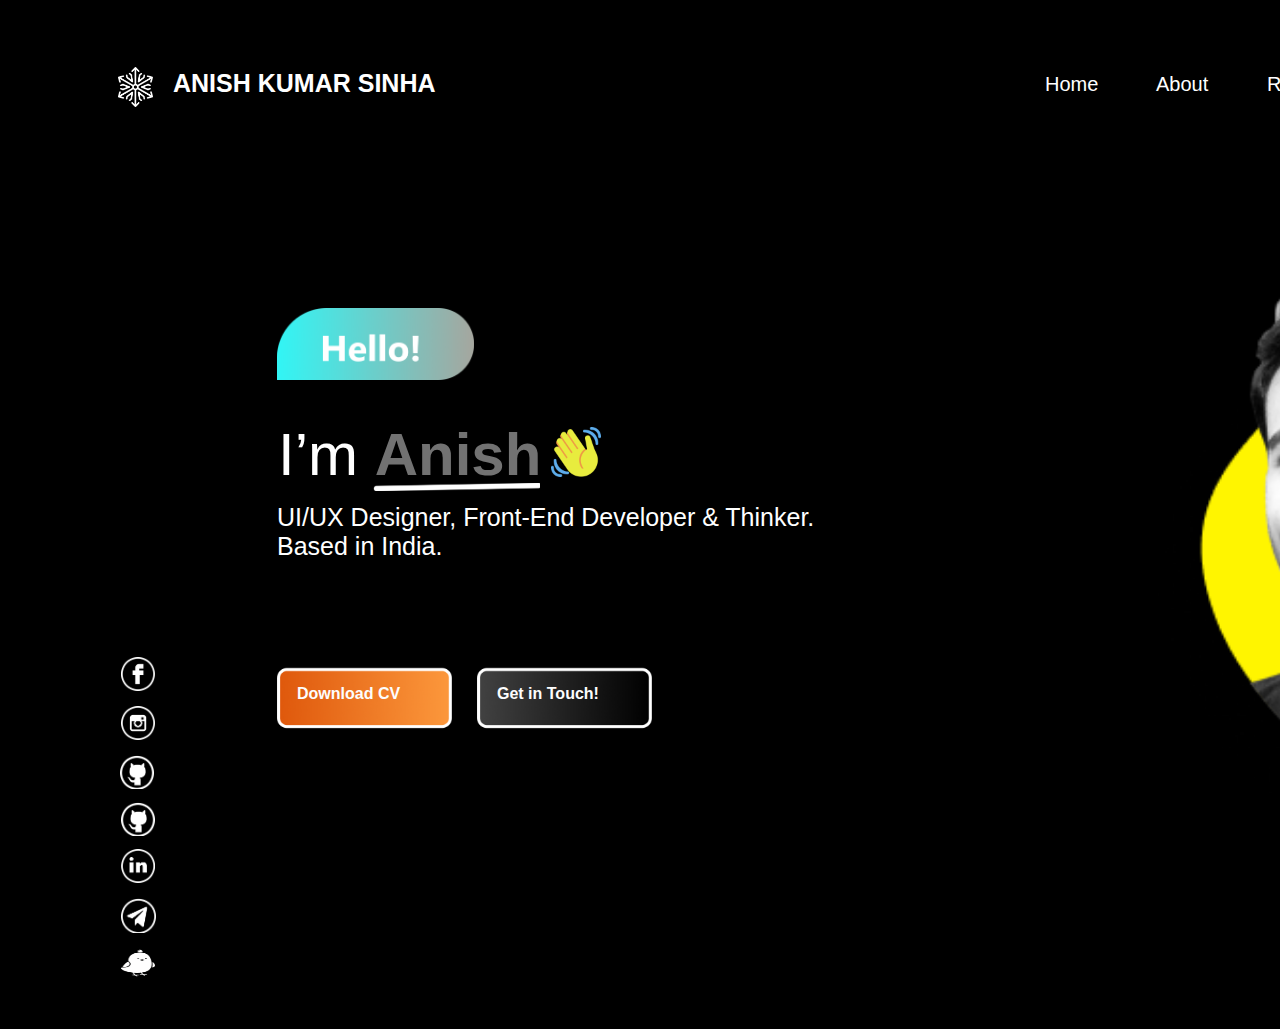
<file: index.html>
<!DOCTYPE html>
<html>
  <head>
    <meta charset="utf-8" />
    <meta name="viewport" content="width=device-width, initial-scale=1.0">
    <link rel="stylesheet" href="style.css" />
  </head>
  <body>
    <div class="home-light">
      <div class="div">
        <div class="hello">
          <div class="overlap-group"><div class="text-wrapper"></div></div>
        </div>
        <div class="tag-line">
          <p class="UI-UX-designer-front">UI/UX Designer, Front-End Developer &amp; Thinker.<br/>Based in India.</p>
        </div>

        <div class="navbar">
          <div class="text-wrapper-2">ANISH KUMAR SINHA</div>
          <div class="text-wrapper-4"><a style="text-decoration: none; color:white;" href="index.html">Home</a></div>
          <div class="text-wrapper-3"><a style="text-decoration: none; color:white;" href="about.html">About</a></div>
          <div class="text-wrapper-5"><a style="text-decoration: none; color:white;" href="index.html">Resume</a></div>
          <div class="text-wrapper-6"><a style="text-decoration: none; color:white;" href="index.html">Project</a></div>
          <div class="text-wrapper-7"><a style="text-decoration: none; color:white;" href="index.html">Skills</a></div>
          <div class="text-wrapper-8"><a style="text-decoration: none; color:white;" href="index.html">Contact</a></div>
          <img class="logo" src="img/logo.png"/>
          <img class="moon" src="img/moon.png"/>
        </div>

        <div class="socials-links">
          <img class="telegram" src="img/telegram.png"/>
          <img class="facebook" src="img/facebook.png"/>
          <img class="instagram" src="img/instagram.png"/>
          <img class="twitter" src="img/twitter.png"/>
          <img class="git-hub" src="img/git-hub.png"/>
          <img class="linked-in" src="img/linked-in.png"/>
          <img class="koo" src="img/koo.png"/>
        </div>

        <div class="overlap">
          <div class="email">
            <div class="text-wrapper-9">sinhaanishkumar@outlook.com</div>
            <img class="small-line" src="img/small-line.png" />
          </div>
          <div class="image">
            <div class="overlap-2">
              <img class="hero-background" src="img/hero-background.png" />
              <img class="hero-image" src="img/hero-image.png" />
            </div>
          </div>
        </div>
        <div class="anish-wave">
          <div class="overlap-3">
            <img class="underline" src="img/underline.png" />
            <p class="i-m-anish">
              <span class="span">I’m</span>
              <!-- <span class="text-wrapper-10">&nbsp;</span> -->
              <span class="text-wrapper-11">Anish</span>
            </p>
          </div>
          <img class="wave" src="img/wave.png"/>
        </div>
        <div class="buttons">
          <div class="overlap-4">
            <img class="CV-button" src="img/CV-button.png"/>
            <div class="text-wrapper-12">Download CV</div>
            <img class="touch-button" src="img/touch-button.png"/>
            <div class="text-wrapper-13">Get in Touch!</div>
          </div>
        </div>
      </div>
    </div>

  </body>
</html>
</file>
<file: style.css>
body{
  background-color: #000000;
}

.home-light {
  background-color: #ffffff;
  display:flex;
  flex-direction: row;
  justify-content:center;
  width: 100%;
}

.home-light .div {
  background-color: #ffffff;
  width:100%;
  height:100%;
  position: relative;
}

.home-light .hello {
  position: absolute;
  width: 199px;
  height: 72px;
  top: 300px;
  left: 269px;
}

.home-light .overlap-group {
  position: relative;
  width: 197px;
  height: 72px;
  background-image: url(./img/message-box.png);
  background-size: 100% 100%;
}

.home-light .text-wrapper {
  position: absolute;
  width: 111px;
  top: 19px;
  left: 44px;
  font-family: "Segoe UI-Bold", Helvetica;
  font-weight: 600;
  color: #ffffff;
  font-size: 36px;
  letter-spacing: 0;
  line-height: normal;
}

.home-light .tag-line {
  position: absolute;
  width: 626px;
  height: 77px;
  top: 470px;
  left: 269px;
}

.home-light .UI-UX-designer-front {
  position: absolute;
  width: 624px;
  top: 0;
  left: 0;
  font-family: "Segoe UI-Light", Helvetica;
  font-weight: 300;
  color: #ffffff;
  font-size: 25px;
  letter-spacing: 0;
  line-height: normal;
}

.home-light .navbar {
  position: absolute;
  top: 59px;
  left: 110px;

}

.home-light .text-wrapper-2 {
  position: absolute;
  width: 265px;
  top: 2px;
  left: 55px;
  font-family: "Segoe UI-Bold", Helvetica;
  font-weight: 700;
  color: #ffffff;
  font-size: 25px;
  letter-spacing: 0;
  line-height: normal;
  white-space: nowrap;
}

.home-light .text-wrapper-3 {
  width: 57px;
  left: 1038px;
  position: absolute;
  top: 6px;
  font-family: "Segoe UI-Semibold", Helvetica;
  font-weight: 400;
  color: #b73636;
  font-size: 20px;
  
  
}

.home-light .text-wrapper-4 {
  width: 57px;
  left: 927px;
  position: absolute;
  top: 6px;
  font-family: "Segoe UI-Semibold", Helvetica;
  font-weight: 400;
  color: #ffffff;
  font-size: 20px;
  
}

.home-light .text-wrapper-5 {
  width: 75px;
  left: 1149px;
  position: absolute;
  top: 6px;
  font-family: "Segoe UI-Semibold", Helvetica;
  font-weight: 400;
  color:#ffffff;
  font-size: 20px;

}

.home-light .text-wrapper-6 {
  width: 78px;
  left: 1380px;
  position: absolute;
  top: 6px;
  font-family: "Segoe UI-Semibold", Helvetica;
  font-weight: 400;
  color: #ffffff;
  font-size: 20px;
}

.home-light .text-wrapper-7 {
  width: 48px;
  left: 1278px;
  position: absolute;
  top: 6px;
  font-family: "Segoe UI-Semibold", Helvetica;
  font-weight: 400;
  color: #ffffff;
  font-size: 20px;
}

.home-light .text-wrapper-8 {
  position: absolute;
  width: 73px;
  top: 6px;
  left: 1512px;
  font-family: "Segoe UI-Semibold", Helvetica;
  font-weight: 400;
  color: #ffffff;
  font-size: 20px;
}

.home-light .logo {
  position: absolute;
  width: 35px;
  height: 40px;
  top: 0;
  left: 0;
}

.home-light .moon {
  position: absolute;
  width: 40px;
  height: 40px;
  top: 0;
  left: 1659px;
}

.home-light .socials-links {
  position: absolute;
  width: 36px;
  height: 321px;
  top: 649px;
  left: 112px;
  color: #ffffff;
}

.home-light .telegram {
  position: absolute;
  width: 35px;
  height: 35px;
  top: 241px;
  left: 1px;
}

.home-light .facebook {
  position: absolute;
  width: 34px;
  height: 34px;
  top: 0;
  left: 1px;
}

.home-light .instagram {
  position: absolute;
  width: 34px;
  height: 34px;
  top: 49px;
  left: 1px;
}

.home-light .twitter {
  position: absolute;
  width: 34px;
  height: 34px;
  top: 98px;
  left: 0;
}

.home-light .git-hub {
  position: absolute;
  width: 34px;
  height: 34px;
  top: 145px;
  left: 1px;
}

.home-light .linked-in {
  position: absolute;
  width: 34px;
  height: 34px;
  top: 192px;
  left: 1px;
}

.home-light .koo {
  position: absolute;
  width: 34px;
  height: 34px;
  top: 289px;
  left: 1px;
}

.home-light .overlap {
  position: absolute;
  width: 719px;
  height: 829px;
  top: 192px;
  left: 1116px;
}

.home-light .email {
  position: absolute;
  width: 32px;
  height: 267px;
  top: 562px;
  left: 662px;
}

.home-light .text-wrapper-9 {
  position: absolute;
  width: 216px;
  height: 19px;
  top: 98px;
  left: -94px;
  transform: rotate(-90deg);
  font-family: "Segoe UI-Semibold", Helvetica;
  font-weight: 400;
  color:white;
  font-size: 15px;
  letter-spacing: 0;
  line-height: normal;
}

.home-light .small-line {
  position: absolute;
  width: 30px;
  height: 6px;
  top: 261px;
  left: 0;
}

.home-light .image {
  position: absolute;
  width: 719px;
  height: 712px;
  top: 0;
  left: 0;
}

.home-light .overlap-2 {
  position: relative;
  width: 625px;
  height: 647px;
  top: 61px;
  left: 27px;
}

.home-light .hero-background {
  position: absolute;
  width: 625px;
  height: 644px;
  top: 4px;
  left: 0;
}

.home-light .hero-image {
  position: absolute;
  width: 500px;
  height: 575px;
  top: 0;
  left: 32px;
  object-fit: cover;
}

.home-light .anish-wave {
  position: absolute;
  width: 340px;
  height: 83px;
  top: 400px;
  left: 255px;
}

.home-light .overlap-3 {
  position: absolute;
  width: 288px;
  height: 83px;
  top: 0;
  left: 0;
}

.home-light .underline {
  position: absolute;
  width: 167px;
  height: 8px;
  top: 75px;
  left: 110px;
}

.home-light .i-m-anish {
  position: absolute;
  width: 288px;
  top: -3pc;
  left:15px;
  font-family: "Segoe UI-Regular", Helvetica;
  font-weight: 400;
  color: transparent;
  font-size: 60px;
  letter-spacing: 0;
  line-height: normal;
}

.home-light .span {
  color: #ffffff;
}

.home-light .text-wrapper-10 {
  font-family: "Segoe UI-Bold", Helvetica;
  font-weight: 700;
  color: #bd3ecc;
}

.home-light .text-wrapper-11 {
  font-family: "Segoe UI-Bold", Helvetica;
  font-weight: 700;
  color: #727272; 
}

.home-light .wave {
  position: absolute;
  width: 50px;
  height: 50px;
  top: 19px;
  left: 288px;
}

.home-light .buttons {
  position: absolute;
  width: 379px;
  height: 60px;
  top: 660px;
  left: 269px;
}

.home-light .overlap-4 {
  position: relative;
  width: 425px;
  height: 110px;
  top: -15px;
  left: -25px;
}

.home-light .CV-button {
  position: absolute;
  width: 225px;
  height: 110px;
  top: 0;
  left: 0;
}

.home-light .text-wrapper-12 {
  position: absolute;
  width: 136px;
  top: 32px;
  left: 45px;
  font-family: "Segoe UI-Black", Helvetica;
  font-weight: 800;
  color: #fdfdfd;
  font-size: 16px;
  /* letter-spacing: 0; */
  /* line-height: normal; */
}

.home-light .touch-button {
  position: absolute;
  width: 225px;
  height: 110px;
  top: 0;
  left: 200px;
}

.home-light .text-wrapper-13 {
  position: absolute;
  width: 136px;
  top: 32px;
  left: 245px;
  font-family: "Segoe UI-Black", Helvetica;
  font-weight: 800;
  color: #fdfdfd;
  font-size: 16px;
  /* letter-spacing: 0; */
  /* line-height: normal; */
}

/* About page */

.about-light {
  background-color: #000000;
  display: flex;
  flex-direction: row;
  justify-content: center;
  width: 100%;
}

.about-light .overlap-wrapper {
  background-color: #000000;
  width: 1920px;
  height: 1080px;
}

.about-light .overlap {
  position: relative;
  height: 1021px;
  top: 59px;
}

.about-light .overlap-group {
  position: absolute;
  width: 1920px;
  height: 1021px;
  top: 0;
  left: 0;
}

.about-light .div {
  position: absolute;
  width: 1442px;
  height: 988px;
  top: 0;
  left: 0;
}

.about-light .vector {
  position: absolute;
  width: 380px;
  height: 636px;
  top: 80px;
  left: 0;
}

.about-light .group {
  position: absolute;
  width: 35px;
  height: 35px;
  top: 831px;
  left: 113px;
}

.about-light .vector-wrapper {
  position: absolute;
  width: 34px;
  height: 34px;
  top: 590px;
  left: 113px;
  background-image: url(./img/vector-2.svg);
  background-size: 100% 100%;
}

.about-light .img {
  position: absolute;
  width: 11px;
  height: 20px;
  top: 7px;
  left: 11px;
}

.about-light .group-2 {
  position: absolute;
  width: 34px;
  height: 34px;
  top: 639px;
  left: 113px;
}

.about-light .group-3 {
  position: absolute;
  width: 34px;
  height: 34px;
  top: 688px;
  left: 112px;
}

.about-light .overlap-group-wrapper {
  position: absolute;
  width: 30px;
  height: 30px;
  top: 737px;
  left: 115px;
}

.about-light .img-wrapper {
  position: relative;
  width: 34px;
  height: 34px;
  top: -2px;
  left: -2px;
  border-radius: 17px;
  border: 2px solid;
  border-color: #000000;
}

.about-light .vector-2 {
  position: absolute;
  width: 18px;
  height: 22px;
  top: 5px;
  left: 5px;
}

.about-light .group-4 {
  position: absolute;
  width: 34px;
  height: 34px;
  top: 782px;
  left: 113px;
}

.about-light .text-wrapper {
  position: absolute;
  width: 265px;
  top: 1px;
  left: 167px;
  font-family: "Segoe UI-Bold", Helvetica;
  font-weight: 700;
  color: #ffffff;
  font-size: 25px;
  letter-spacing: 0;
  line-height: normal;
  white-space: nowrap;
}

.about-light .text-wrapper-2 {
  position: absolute;
  width: 57px;
  top: 5px;
  left: 1150px;
  font-family: "Segoe UI-Semibold", Helvetica;
  font-weight: 400;
  color: #000000;
  font-size: 20px;
  letter-spacing: 0;
  line-height: normal;
}

.about-light .text-wrapper-3 {
  position: absolute;
  width: 57px;
  top: 5px;
  left: 1039px;
  font-family: "Segoe UI-Semibold", Helvetica;
  font-weight: 400;
  color: #faf7f7;
  font-size: 20px;
  letter-spacing: 0;
  line-height: normal;
}

.about-light .text-wrapper-4 {
  position: absolute;
  width: 75px;
  top: 5px;
  left: 1261px;
  font-family: "Segoe UI-Semibold", Helvetica;
  font-weight: 400;
  color: #000000;
  font-size: 20px;
  letter-spacing: 0;
  line-height: normal;
}

.about-light .text-wrapper-5 {
  position: absolute;
  width: 48px;
  top: 5px;
  left: 1390px;
  font-family: "Segoe UI-Semibold", Helvetica;
  font-weight: 400;
  color: #000000;
  font-size: 20px;
  letter-spacing: 0;
  line-height: normal;
}

.about-light .group-5 {
  position: absolute;
  width: 1049px;
  height: 564px;
  top: 0;
  left: 393px;
}

.about-light .this-is-it {
  position: absolute;
  width: 276px;
  top: -5px;
  left: 40px;
  font-family: "Segoe UI-Regular", Helvetica;
  font-weight: 400;
  color: #f4f1f1;
  font-size: 64px;
  letter-spacing: 0;
  line-height: normal;
  white-space: nowrap;
}

.about-light .span {
  font-family: "Segoe UI-Regular", Helvetica;
  font-weight: 400;
  color: #000000;
  font-size: 64px;
  letter-spacing: 0;
}

.about-light .text-wrapper-6 {
  font-size: 36px;
}

.about-light .anish-kr-sinha-is-an {
  position: absolute;
  width: 900px;
  top: 130px;
  left: 80px;
  font-family: "Segoe UI-Light", Helvetica;
  font-weight: 300;
  color: #fdf9f9;
  font-size: 20px;
  letter-spacing: 0;
  line-height: normal;
}

.about-light .text-wrapper-7 {
  font-weight: 200;
}

.about-light .text-wrapper-8 {
  font-family: "Segoe UI-Regular", Helvetica;
}

.about-light .line {
  position: absolute;
  width: 698px;
  height: 1px;
  top: 68px;
  left: 276px;
  object-fit: cover;
}

.about-light .line-2 {
  position: absolute;
  width: 349px;
  height: 1px;
  top: 564px;
  left: 315px;
  object-fit: cover;
}

.about-light .rectangle {
  position: absolute;
  width: 480px;
  height: 703px;
  top: 41px;
  left: 0;
  object-fit: cover;
}

.about-light .vector-3 {
  position: absolute;
  width: 350px;
  height: 340px;
  top: 648px;
  left: 311px;
}

.about-light .overlap-2 {
  position: absolute;
  width: 630px;
  height: 931px;
  top: 90px;
  left: 1290px;
}

.about-light .vector-4 {
  position: absolute;
  width: 439px;
  height: 435px;
  top: 496px;
  left: 0;
}

.about-light .text-wrapper-9 {
  position: absolute;
  width: 216px;
  height: 19px;
  top: 702px;
  left: 394px;
  transform: rotate(-90deg);
  font-family: "Segoe UI-Semibold", Helvetica;
  font-weight: 400;
  color: #000000;
  font-size: 15px;
  letter-spacing: 0;
  line-height: normal;
}

.about-light .vector-5 {
  position: absolute;
  width: 365px;
  height: 827px;
  top: 0;
  left: 265px;
}

.about-light .group-6 {
  position: absolute;
  width: 30px;
  height: 30px;
  top: 881px;
  left: 115px;
}

.about-light .koo-black-icon {
  position: absolute;
  width: 20px;
  height: 28px;
  top: 1px;
  left: 5px;
}

.about-light .line-3 {
  position: absolute;
  width: 30px;
  height: 6px;
  top: 956px;
  left: 1778px;
}

.about-light .group-7 {
  position: absolute;
  width: 35px;
  height: 40px;
  top: 0;
  left: 112px;
}

.about-light .group-8 {
  position: absolute;
  width: 40px;
  height: 40px;
  top: 0;
  left: 1769px;
}

.about-light .text-wrapper-10 {
  position: absolute;
  width: 78px;
  top: 5px;
  left: 1492px;
  font-family: "Segoe UI-Semibold", Helvetica;
  font-weight: 400;
  color: #000000;
  font-size: 20px;
  letter-spacing: 0;
  line-height: normal;
}

.about-light .text-wrapper-11 {
  position: absolute;
  width: 73px;
  top: 5px;
  left: 1624px;
  font-family: "Segoe UI-Semibold", Helvetica;
  font-weight: 400;
  color: #000000;
  font-size: 20px;
  letter-spacing: 0;
  line-height: normal;
}
</file>
